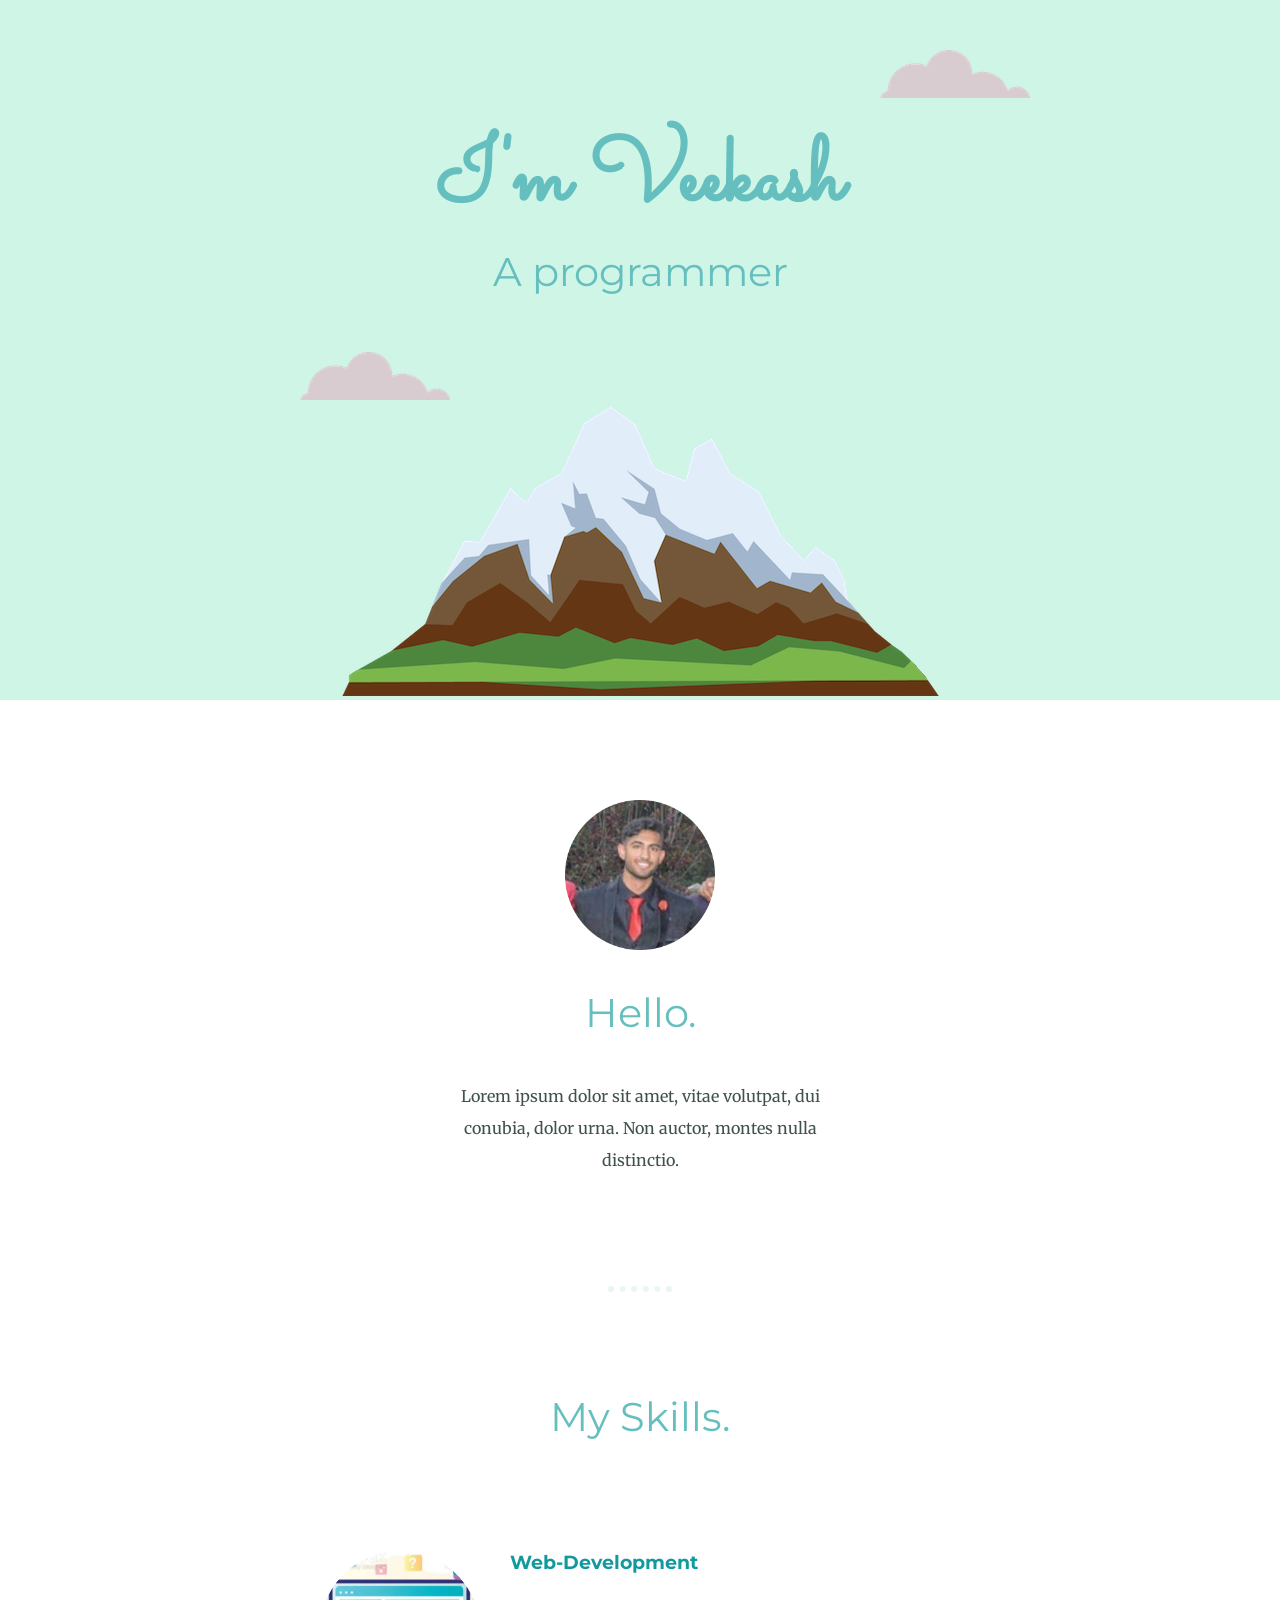
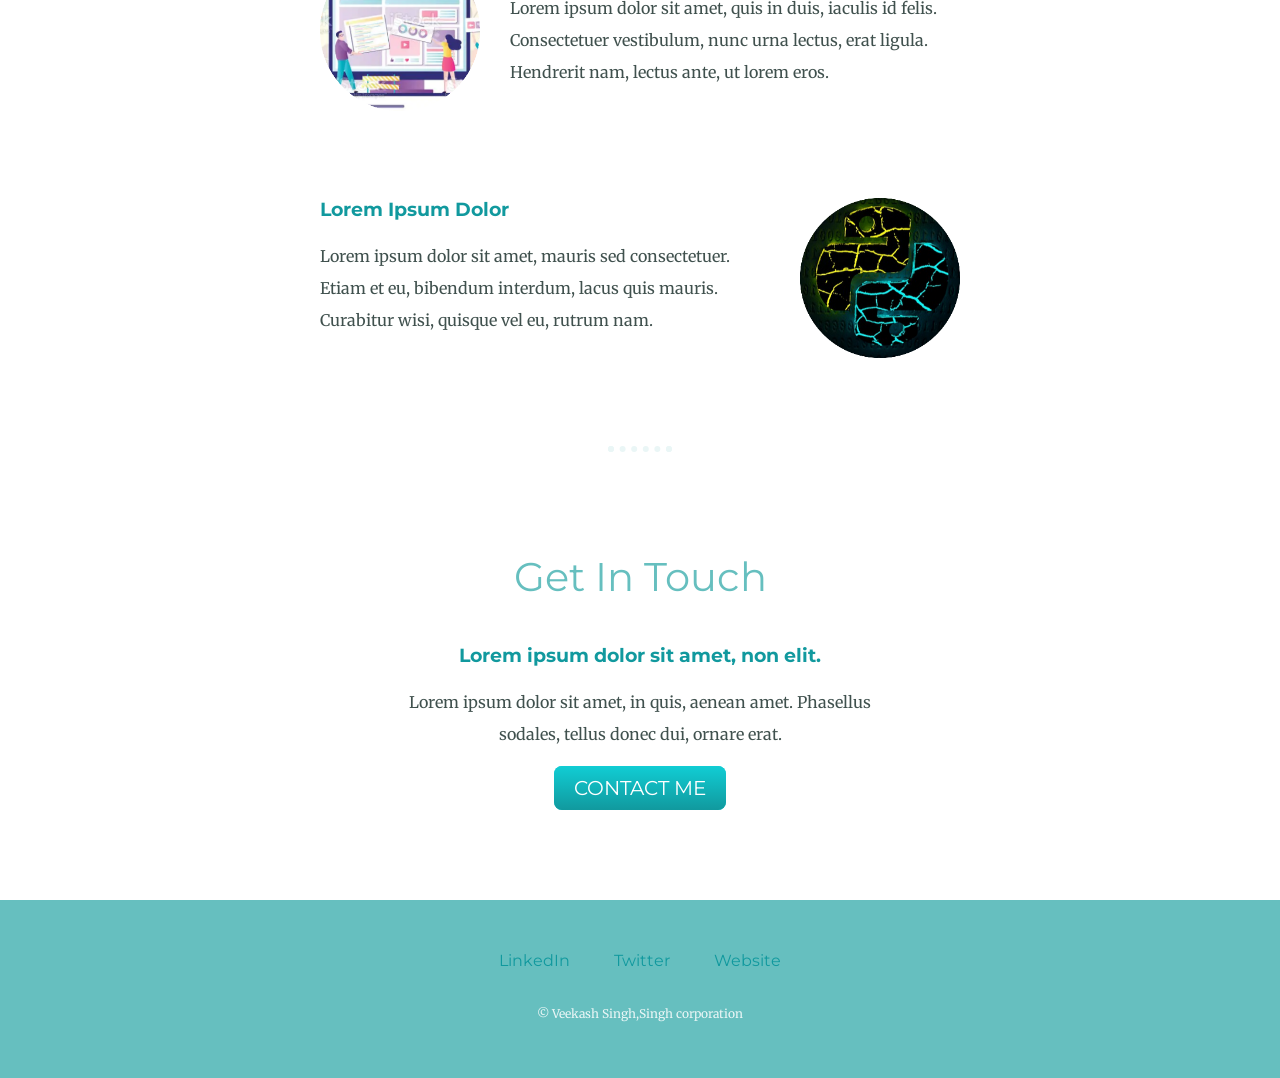
<file: index.html>
<!DOCTYPE html>
<html lang="en">
<head>
    <meta charset="UTF-8">
    
    <title>Veekash</title>
    <link rel="stylesheet" href="styles.css">
    <link rel="icon" href="favicon.ico">
    <link rel="preconnect" href="https://fonts.googleapis.com">
<link rel="preconnect" href="https://fonts.gstatic.com" crossorigin>
<link href="https://fonts.googleapis.com/css2?family=Merriweather&family=Montserrat&family=Sacramento&display=swap" rel="stylesheet">
    
</head>
<body>
    <div class="top-container">
        <img class="topcloud" src="images\cloud.png" alt="cloud-img">
        <h1>I'm Veekash</h1>
        <h2>A programmer</h2> 
        <img class="bottom-cloud" src="images\cloud.png" alt="cloud-img">
        <img src="images\mountain.png" alt="mountain-img">
    </div>
    <div class="middle-container">
        <div class="profile">
          <img class ="profilepicture" src="images/Veekash.png" alt="Profile-Picture">
          <h2>Hello.</h2>
          <p class="intro">Lorem ipsum dolor sit amet, vitae volutpat, dui conubia, dolor urna. Non auctor, montes nulla distinctio.</p>
        </div>
        <hr>
        <div class="skills">
          <h2>My Skills.</h2>
          <div class="skill-row">
            <img class="web-image" src="images/Web-development.png" alt="Web-Development">
            <h3>Web-Development</h3>
            <p>Lorem ipsum dolor sit amet, quis in duis, iaculis id felis. Consectetuer vestibulum, nunc urna lectus, erat ligula. Hendrerit nam, lectus ante, ut lorem eros.</p>
          </div>
          <div class="skill-row">
            <img class="python-image" src="images/python.png" alt="Python">
            <h3>Lorem Ipsum Dolor</h3>
            <p>Lorem ipsum dolor sit amet, mauris sed consectetuer. Etiam et eu, bibendum interdum, lacus quis mauris. Curabitur wisi, quisque vel eu, rutrum nam.</p>
          </div>
        </div>
        <hr>
        <div class="contact-me">
          <h2>Get In Touch</h2>
          <h3>Lorem ipsum dolor sit amet, non elit.</h3>
          <p>Lorem ipsum dolor sit amet, in quis, aenean amet. Phasellus sodales, tellus donec dui, ornare erat.</p>
          <a class="btn" href="mailto:veekash708@email.com">CONTACT ME</a>
        </div>
      </div>
      
      
      <div class="bottom-container">
        <a class="footer-link" href="https://www.linkedin.com/in/veekash-singh-09a247199/">LinkedIn</a>
        <a class="footer-link" href="https://twitter.com/settings/account">Twitter</a>
        <a class="footer-link" href="https://www.appbrewery.co/">Website</a>
        <p class="copywrite">© Veekash Singh,Singh corporation</p>
      </div>
</body>
</html>
</file>
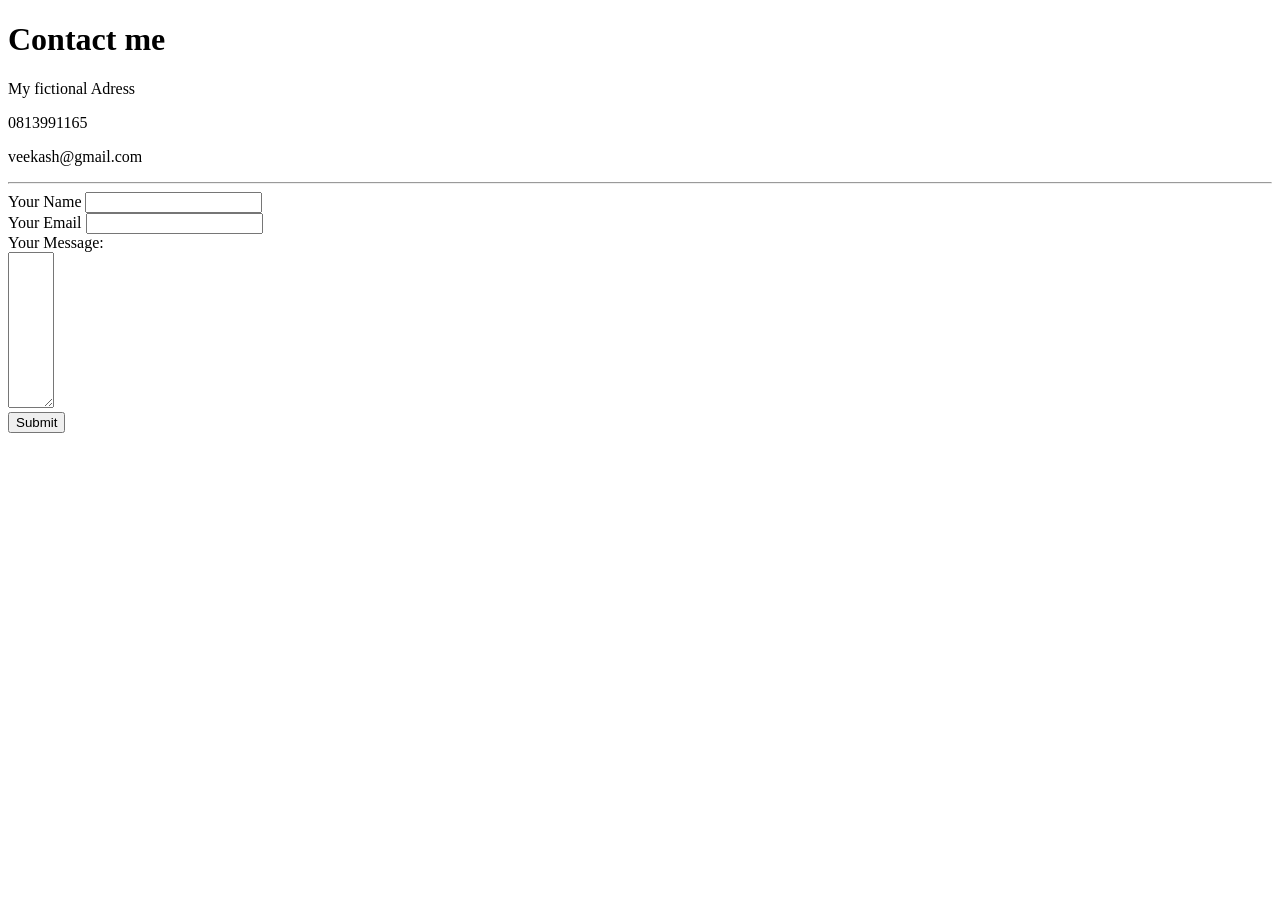
<file: Contactme.html>
<!DOCTYPE html>
<html lang="en">
<head>
    <meta charset="UTF-8">
    <meta http-equiv="X-UA-Compatible" content="IE=edge">
    <meta name="viewport" content="width=device-width, initial-scale=1.0">
    <title>Contact me </title>
</head>
<body>
    <h1>Contact me </h1>
    <p>My fictional Adress</p>
    <p>0813991165</p>
    <p>veekash@gmail.com</p>
    <hr>
    <form class="" action="mailto:veekash708@gmail.com" method="post" enctype="text/plain">
        <label >Your Name</label>
        <input type="text" name="Yourname" value=""><br>
        <label >Your Email</label>
        <input type="email" name="Youremail" value=""><br>
        <label >Your Message:</label><br>
        <textarea name="yourMessage" cols="3
        0" rows="10"></textarea><br>
        <input type="submit">
    </form>

  
</body>
</html>
</file>
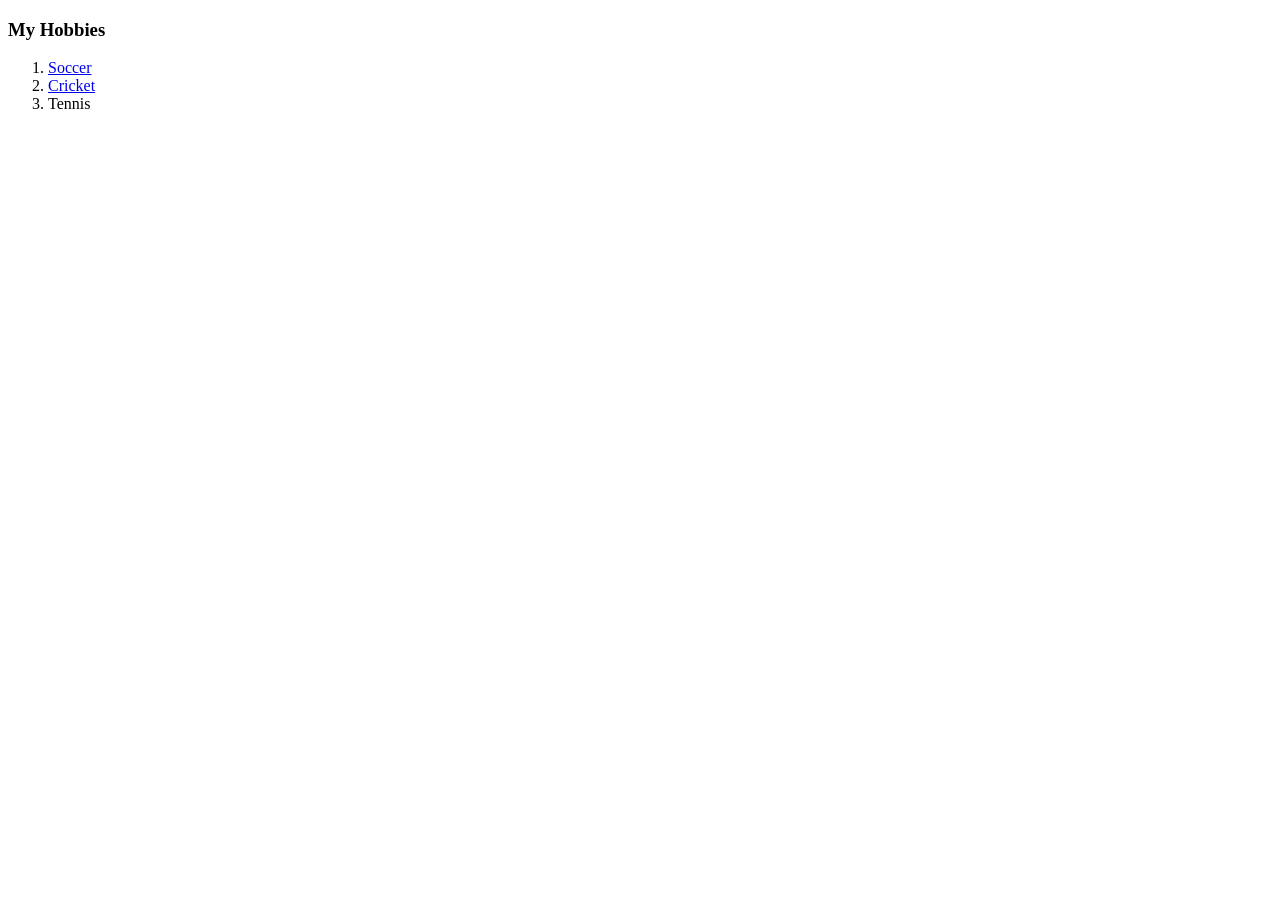
<file: myhobbies.html>
<!DOCTYPE html>
<html lang="en">
<head>
    <meta charset="UTF-8">

    <title>My Hobbies</title>
</head>
<body>
    <h3>My Hobbies</h3>
    <ol>
      <li>
        <a
          href="https://www.google.com/search?client=firefox-b-d&q=epl#cobssid=s&sie=lg;/g/11p44qhs93;2;/m/02_tc;mt;fp;1;;"
          >Soccer</a
        >
      </li>
      <li>
        <a
          href="https://www.google.com/search?client=firefox-b-d&q=cricket#sie=lg;/g/11jnl8yvj1;5;/m/021q23;mt;fp;1;;"
        >Cricket</a>
      </li>

      <li>Tennis</li>
    </ol>

</body>
</html>
</file>
<file: styles.css>
body{
    color: #40514E;
    margin:0;
    text-align: center;
    font-family:"Merriweather",serif;
    
}
h1{
    
    font-size: 5.625rem;
    /*line-height: 2;   was just practicing */
    margin:50px auto 0 auto;
    font-family:"Sacramento",serif;
    color: #66BFBF;
    line-height: 4rem;
  
    
}
h2{
    font-family:"Montserrat",serif;
    font-size: 2.5rem;
    color: #66BFBF;
    font-weight:normal;
    padding-bottom: 10px;
    
}
h3{
    font-family:"Montserrat",serif;
    color:#11999E;
}
p{
    line-height: 2;
    padding-bottom:10px;
}
hr{
    
  
    border: dotted  #EAF6F6 6px;
    border-bottom: none;
    width: 4%;
    margin:100px auto;
}
a{
    color: #11999E;
    font-family:"Montserrat",serif;
    margin:10px 20px;
    text-decoration: none;;
}
a:hover{
    color:#EAF6F6
}
.top-container{
    
    position: relative;
    background-color:#CFF5E7;
    padding-top: 100px;
}
.bottom-cloud{
    position: absolute;
    left: 300px;
    bottom:300px;
}
.topcloud{
    
    position: absolute;
    right: 250px;
    top: 50px;
  
 
}
.skill-row{
    width: 50%;
    margin: 100px auto 100px auto ;
   text-align: left;
   
   
   
}
.web-image{
    width: 25%;
    float:left;
    margin-right: 30px;;
}
.python-image{
    width: 25%;
    float:right;
    margin-left: 30px;
}
.profilepicture{
    height: 150px;
}
.bottom-container{
    background-color: #66BFBF;
    padding:50px 0 20px;
    
}
.middle-container{
    margin:100px auto;
    
}
.copywrite{
    color:#EAF6F6;
   
}

.intro{
    width: 30%;
    margin:auto;
}
.contact-me{
    width: 40%;
    margin: 40px auto 60px ;
}
.copywrite{
    color:#EAF6F6;
    font-size: 0.75rem;
    padding:20px 0px;

}
.btn {
    background: #11cdd4;
    background-image: -webkit-linear-gradient(top, #11cdd4, #11999e);
    background-image: -moz-linear-gradient(top, #11cdd4, #11999e);
    background-image: -ms-linear-gradient(top, #11cdd4, #11999e);
    background-image: -o-linear-gradient(top, #11cdd4, #11999e);
    background-image: linear-gradient(to bottom, #11cdd4, #11999e);
    -webkit-border-radius: 8;
    -moz-border-radius: 8;
    border-radius: 8px;
    font-family:"Montserrat",serif;
    color: #ffffff;
    font-size: 20px;
    padding: 10px 20px 10px 20px;
    text-decoration: none;
  }
  
  .btn:hover {
    background: #30e3cb;
    background-image: -webkit-linear-gradient(top, #30e3cb, #2bc4ad);
    background-image: -moz-linear-gradient(top, #30e3cb, #2bc4ad);
    background-image: -ms-linear-gradient(top, #30e3cb, #2bc4ad);
    background-image: -o-linear-gradient(top, #30e3cb, #2bc4ad);
    background-image: linear-gradient(to bottom, #30e3cb, #2bc4ad);
    text-decoration: none;
  }
</file>
